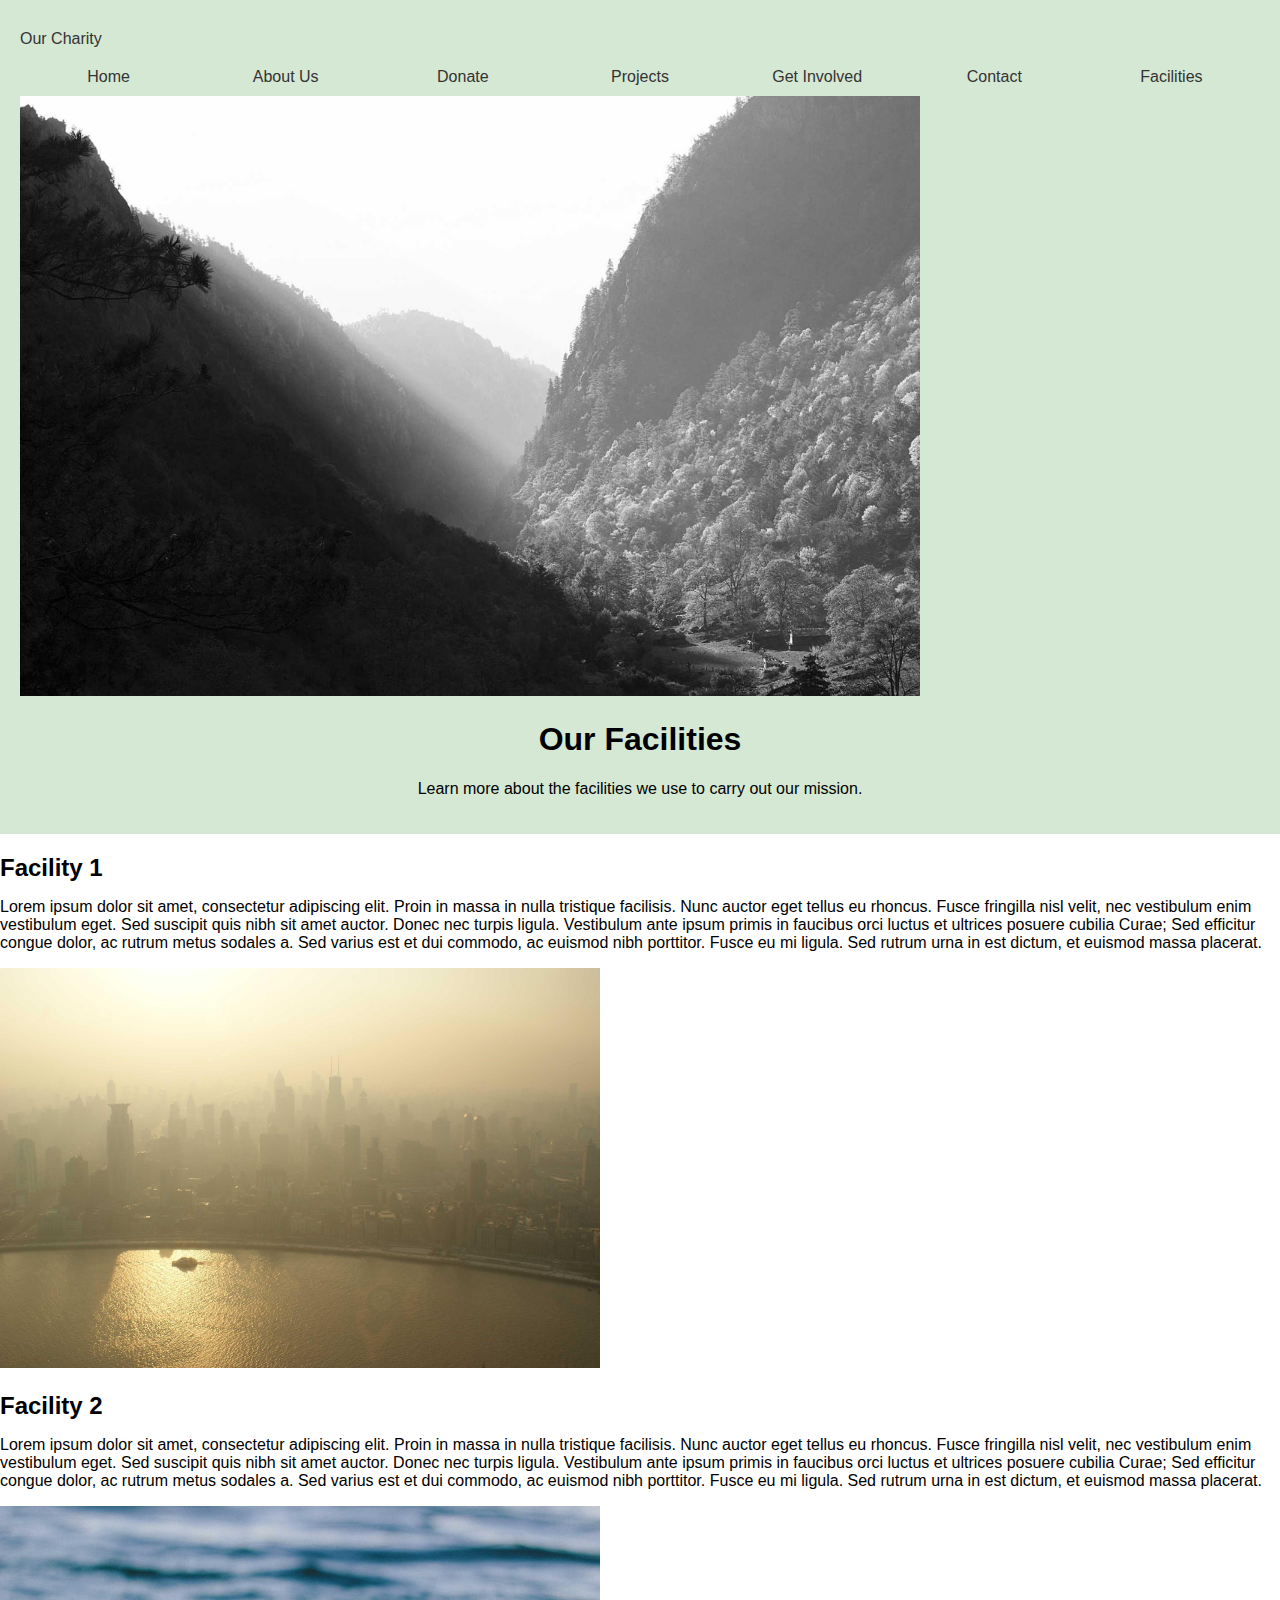
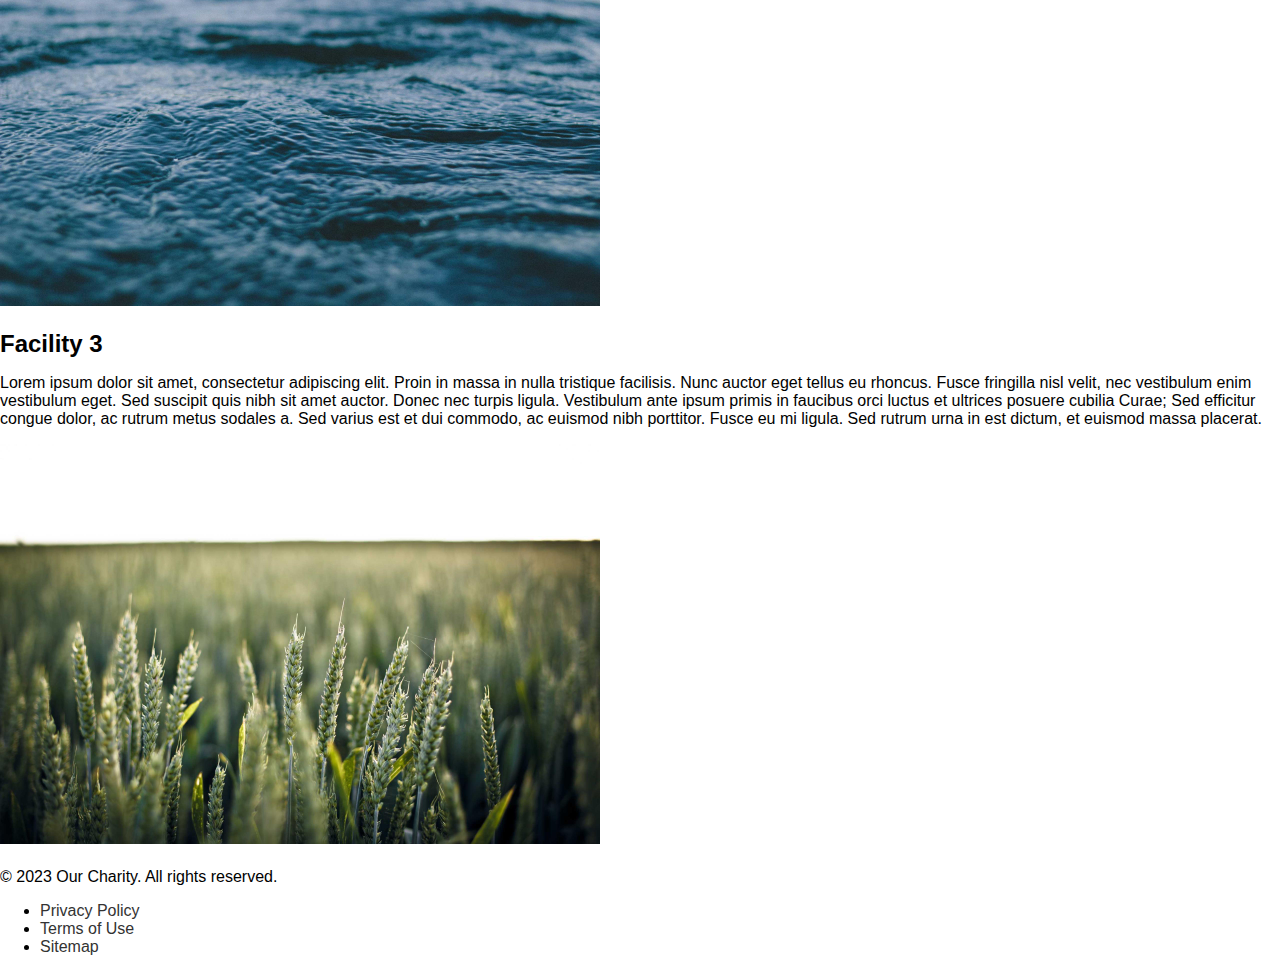
<file: facilities.html>
<!DOCTYPE html>
<html>
<head>
    <meta charset="utf-8">
	<title>Our Facilities</title>
	<!-- Bootstrap CSS -->
	<link rel="stylesheet" href="https://cdnjs.cloudflare.com/ajax/libs/twitter-bootstrap/5.1.3/css/bootstrap.min.css" integrity="sha512-gwzVbKhv/rhmK3itq3mtnIkm9kaKeaPkJ51zEohhe3BkKz/OInJFvR6jj1U6QlK6zBn6l4ZTwc49n8qt4ed4w==" crossorigin="anonymous" referrerpolicy="no-referrer" />
	<link rel="stylesheet" type="text/css" href="style.css">
</head>
<body>
	<header>
		<nav class="navbar navbar-expand-lg navbar-light bg-light">
			<a class="navbar-brand" href="index.html">Our Charity</a>
			<div class="collapse navbar-collapse" id="navbarNav">
				<ul class="navbar-nav">
					<li class="nav-item active">
						<a class="nav-link" href="index.html">Home</a>
					</li>
					<li class="nav-item">
						<a class="nav-link" href="aboutus.html">About Us</a>
					</li>
					<li class="nav-item">
						<a class="nav-link" href="donate.html">Donate</a>
					</li>
					<li class="nav-item">
						<a class="nav-link" href="projects.html">Projects</a>
					</li>
					<li class="nav-item">
						<a class="nav-link" href="getinvolved.html">Get Involved</a>
					</li>
					<li class="nav-item">
						<a class="nav-link" href="contacts.html">Contact</a>
					</li>
					<li class="nav-item">
						<a class="nav-link" href="facilities.html">Facilities</a>
					</li>
				</ul>
			</div>
		</nav>

        <section>
            <div class="carousel">
                <img src="images/image-7.jpg" alt="Image 7" width="900" height="600">
            </div>
        </section>

		<div class="header-content">
			<h1>Our Facilities</h1>
			<p>Learn more about the facilities we use to carry out our mission.</p>
		</div>
	</header>
	
	<main>
		<section class="section">
			<h2>Facility 1</h2>
			<p>Lorem ipsum dolor sit amet, consectetur adipiscing elit. Proin in massa in nulla tristique facilisis. Nunc auctor eget tellus eu rhoncus. Fusce fringilla nisl velit, nec vestibulum enim vestibulum eget. Sed suscipit quis nibh sit amet auctor. Donec nec turpis ligula. Vestibulum ante ipsum primis in faucibus orci luctus et ultrices posuere cubilia Curae; Sed efficitur congue dolor, ac rutrum metus sodales a. Sed varius est et dui commodo, ac euismod nibh porttitor. Fusce eu mi ligula. Sed rutrum urna in est dictum, et euismod massa placerat.</p>
			<img src="images/facility1.jpg" alt="Facility 1" width="600" height="400">
		</section>
		
		<section class="section">
			<h2>Facility 2</h2>
			<p>Lorem ipsum dolor sit amet, consectetur adipiscing elit. Proin in massa in nulla tristique facilisis. Nunc auctor eget tellus eu rhoncus. Fusce fringilla nisl velit, nec vestibulum enim vestibulum eget. Sed suscipit quis nibh sit amet auctor. Donec nec turpis ligula. Vestibulum ante ipsum primis in faucibus orci luctus et ultrices posuere cubilia Curae; Sed efficitur congue dolor, ac rutrum metus sodales a. Sed varius est et dui commodo, ac euismod nibh porttitor. Fusce eu mi ligula. Sed rutrum urna in est dictum, et euismod massa placerat.</p>
			<img src="images/facility2.jpg" alt="Facility 2" width="600" height="400">
		</section>

        <section class="section">
			<h2>Facility 3</h2>
			<p>Lorem ipsum dolor sit amet, consectetur adipiscing elit. Proin in massa in nulla tristique facilisis. Nunc auctor eget tellus eu rhoncus. Fusce fringilla nisl velit, nec vestibulum enim vestibulum eget. Sed suscipit quis nibh sit amet auctor. Donec nec turpis ligula. Vestibulum ante ipsum primis in faucibus orci luctus et ultrices posuere cubilia Curae; Sed efficitur congue dolor, ac rutrum metus sodales a. Sed varius est et dui commodo, ac euismod nibh porttitor. Fusce eu mi ligula. Sed rutrum urna in est dictum, et euismod massa placerat.</p>
			<img src="images/facility3.jpg" alt="Facility 3" width="600" height="400">
		</section>
	</main>
	
    <footer class="bg-dark text-white">
        <div class="container">
          <div class="row">
            <div class="col-md-6">
              <p>&copy; 2023 Our Charity. All rights reserved.</p>
            </div>
            <div class="col-md-6">
              <ul class="list-inline text-end">
                <li class="list-inline-item"><a href="#">Privacy Policy</a></li>
                <li class="list-inline-item"><a href="#">Terms of Use</a></li>
                <li class="list-inline-item"><a href="#">Sitemap</a></li>
              </ul>
            </div>
          </div>
        </div>
      </footer>
      <!-- Bootstrap JS -->
      <script src="https://cdnjs.cloudflare.com/ajax/libs/twitter-bootstrap/5.1.3/js/bootstrap.min.js" integrity="sha512-0gQo0gcOUyv22lOhxK0X9rPy3XYTOM/+ZejDaz7b/MOOnfGMG7RbggTPPEsCj1aX9NqxY06ZpA1CgMcl6nN+zQ==" crossorigin="anonymous" referrerpolicy="no-referrer"></script> 
      </body>
      </html>
</file>
<file: style.css>
/* Global styles */
body {
    font-family: Arial, sans-serif;
    margin: 0;
    padding: 0;
}

a {
    color: #333;
    text-decoration: none;
}

button, .button {
    background-color: #06c;
    border: none;
    color: #fff;
    cursor: pointer;
    font-size: 1rem;
    padding: 0.5rem 1rem;
    text-transform: uppercase;
    transition: background-color 0.3s ease-in-out;
}

button:hover, .button:hover {
    background-color: #059;
}

/* Header styles */
header {
    background-color: #D5E8D4;
    padding: 20px;
}

nav ul {
    list-style: none;
    margin: 0;
    padding: 0;
    display: flex;
    justify-content: space-between;
}

nav li {
    flex: 1;
    text-align: center;
}

nav a {
    display: block;
    padding: 10px 0;
    color: #333;
    text-decoration: none;
}

nav a:hover {
    background-color: #333;
    color: #fff;
}

.header-content {
    max-width: 960px;
    margin: 0 auto;
    text-align: center;
}

.main {
    max-width: 960px;
    margin: 0 auto;
    padding: 20px;
}

.section {
    margin-bottom: 20px;
}

h2 {
    font-size: 24px;
    margin-bottom: 10px;
}

.map {
    height: 300px;
    background-color: #ccc;
}

form label {
    display: block;
    margin-bottom: 5px;
}

form input[type="text"],
form input[type="email"],
form textarea {
    width: 100%;
    padding: 10px;
    border: 1px solid #ccc;
    border-radius: 5px;
    margin-bottom: 10px;
}

form input[type="submit"] {
    background-color: #06c;
    border: none;
    color: #fff;
    cursor: pointer;
    font-size: 1rem;
    padding: 0.5rem 1rem;
    text-transform: uppercase;
    transition: background-color 0.3s ease-in-out;
}

form input[type="submit"]:hover {
    background-color: #059;
}

/* Image styles */
img {
    max-width: 100%;
}

/* Link all images to the images folder */
img[src="image-1.jpg"] {
    content: url('C:/Users/AlexK/Documents/Charity Website/Charity/images/image-1.jpg');
}
</file>
